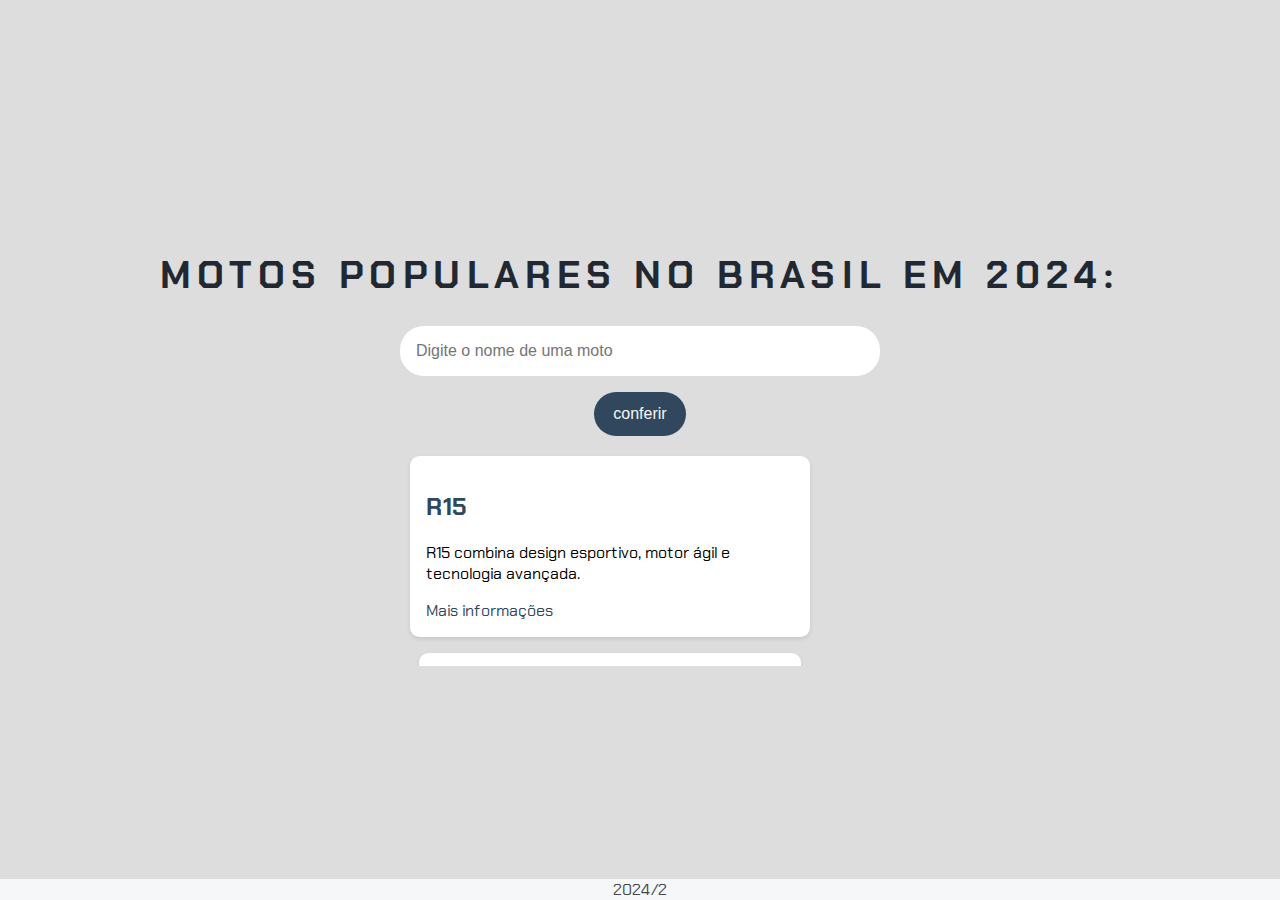
<file: index.html>
<!DOCTYPE html>
<html lang="pt-br">
<head>
    <meta charset="UTF-8">
    <meta name="viewport" content="width=device-width, initial-scale=1.0">
    <link rel="stylesheet" href="styles.css">
    <title>Motos Populares</title>
</head>
<body>





    <header>
        <h1>MOTOS POPULARES NO BRASIL EM 2024:</h1>
    </header>

    <main>
        <section>
        <input type="text" placeholder="Digite o nome de uma moto">
        <button>conferir</button>
    </section>

    <section class="resultados-pesquisa"> 
        <div class="item-resultado">
            <h2> 
                <a href="#" target="_blank">R15</a>
            </h2>
            <p class="descrição-meta"></p>R15 combina design esportivo, motor ágil e tecnologia avançada.</p>
            <a href= https://www.yamaha-motor.com.br/r15-abs/product/30089" target="_blank">Mais informações</a>
         </div> 

         <div class="item-resultado">
            <h2>
              <a href="#" target="_blank">Yamaha Lander 2024</a>
            </h2>
            <p class="descrição-meta"></p>Trail ideal para aventuras off-road e uso urbano.</p>
             <a href="https://www.yamaha-motor.com.br/lander-2024" target="_blank">Mais informações</a>
          </div>
          <div class="item-resultado">
            <h2> 
              <a href="#" target="_blank">Crosser 2024</a>
            </h2>
            <p class="descrição-meta"></p>É a moto perfeita para quem busca aventura e praticidade no dia a dia.</p>
            <a href= "https://www.yamaha-motor.com.br/crossers" target="_blank">Mais informações</a> 
         </div> 
      </section>
     </main>





<footer>2024/2</footer>


</body>
</html>
</file>
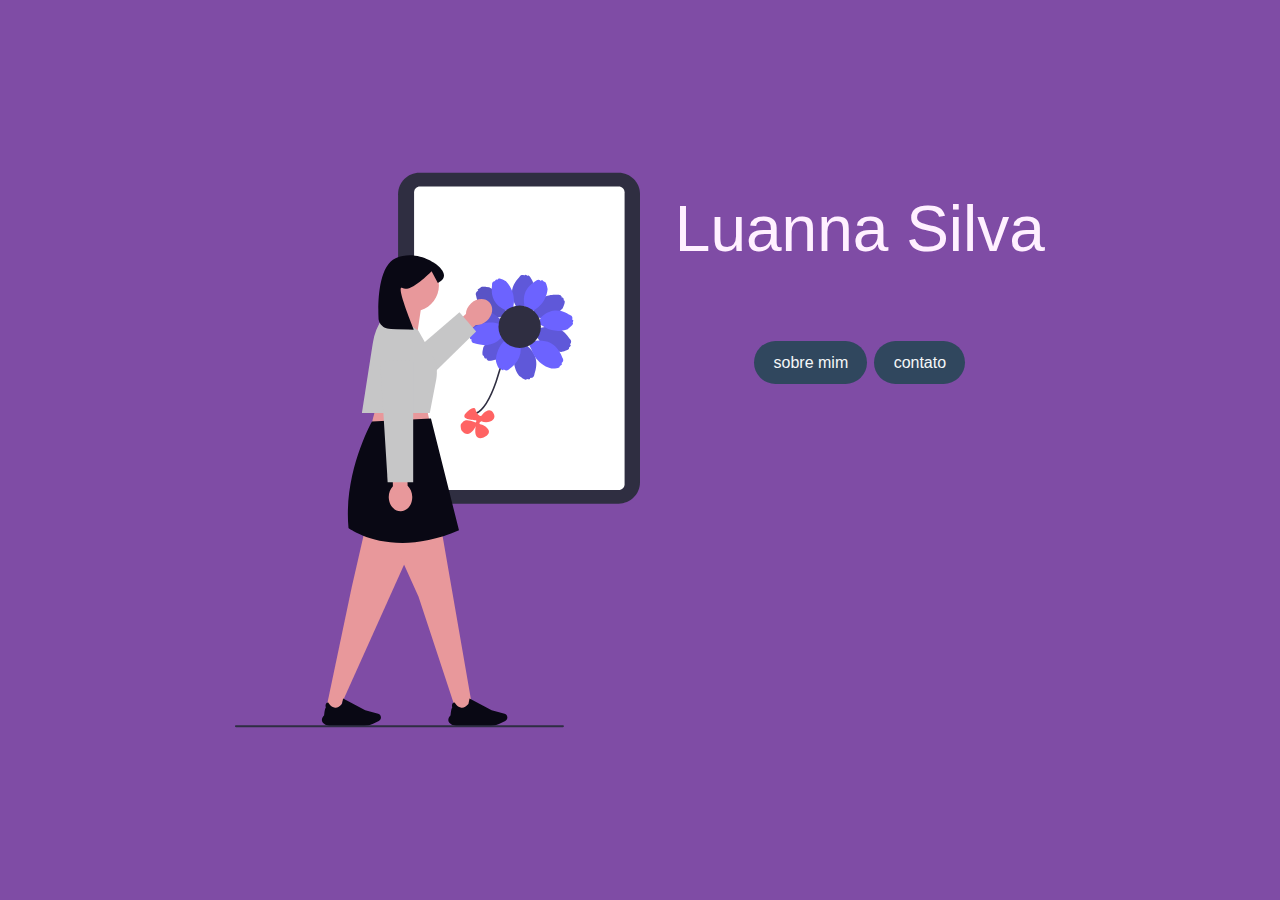
<file: site pessoal/index.html>
<!DOCTYPE html>
<html lang=pt-br">
<head>
    <meta charset="UTF-8">
    <meta name="viewport" content="width=device-width, initial-scale=1.0">
    <title>Meu site</title>
<link rel="stylesheet" href="styles.css">
</head>
<body>
    <div class="container">
        <img src="[data-uri]" alt="img" class="img">
    <div class="texto-botoes">
    <div class="titulo0">
    <h1>Luanna Silva</h1> </div>
    <p></p>
    <div class="botoes">
    <a href="bio.html"><button>sobre mim</button></a>
    <a href="formulario.html"><button>contato</button></a>
    </div>
    </div>
    </div>
    </body>
</html>
</file>
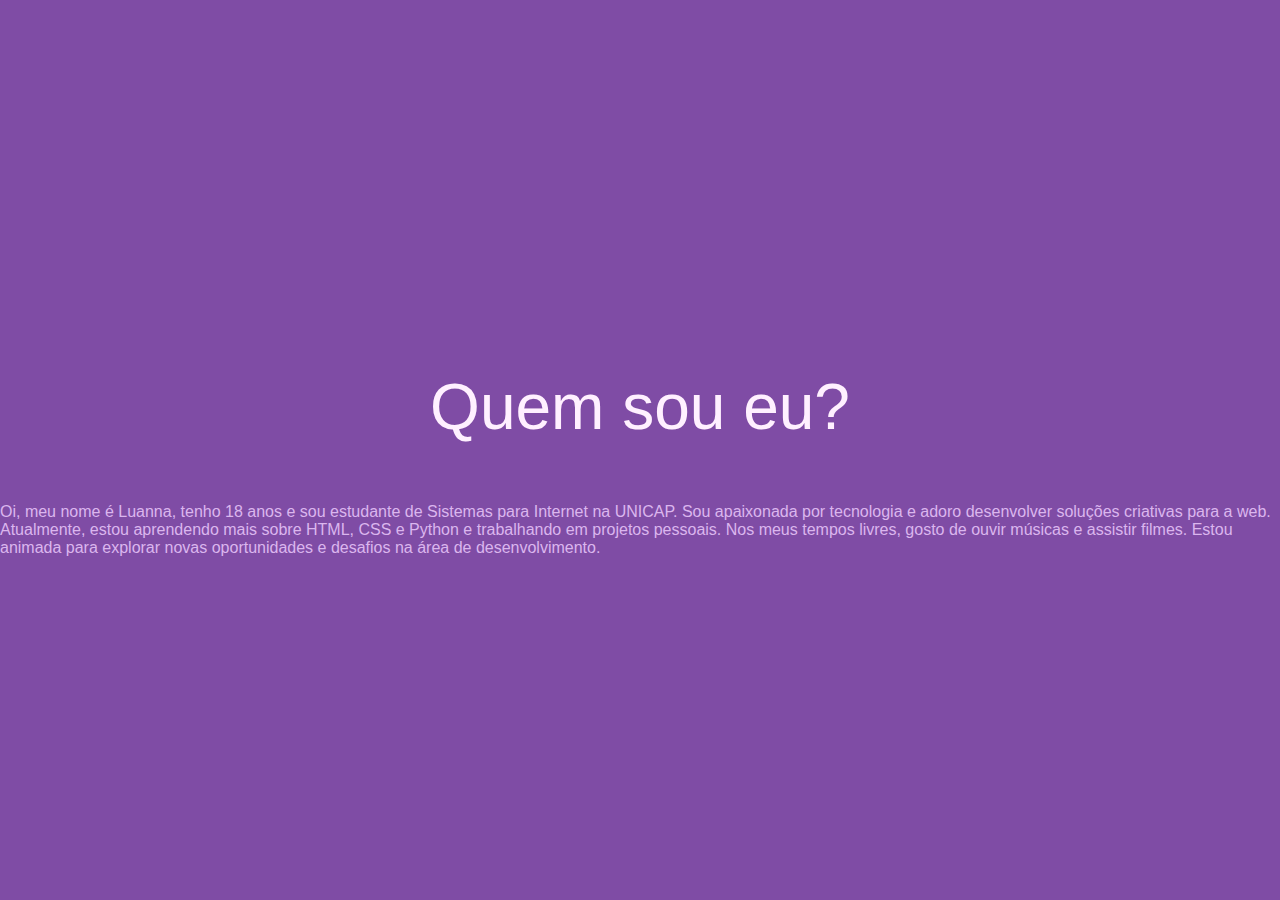
<file: site pessoal/bio.html>
<!DOCTYPE html>
<html lang="en">
<head>
    <meta charset="UTF-8">
    <meta name="viewport" content="width=device-width, initial-scale=1.0">
    <title>Minha bio</title>
    <link rel="stylesheet" href="styles.css">
</head>
<body>
   <div class="titulo2">
    <h1>Quem sou eu?</h1> </div>
    <p>Oi, meu nome é Luanna, tenho 18 anos e sou estudante de Sistemas para Internet na UNICAP.
         Sou apaixonada por tecnologia e adoro desenvolver soluções criativas para a web. Atualmente, 
         estou aprendendo mais sobre HTML, CSS e Python e trabalhando em projetos pessoais. Nos meus 
         tempos livres, gosto de ouvir músicas e assistir filmes. Estou animada para explorar
            novas oportunidades e desafios na área de desenvolvimento. 
    </p>
</body>
</html>
</file>
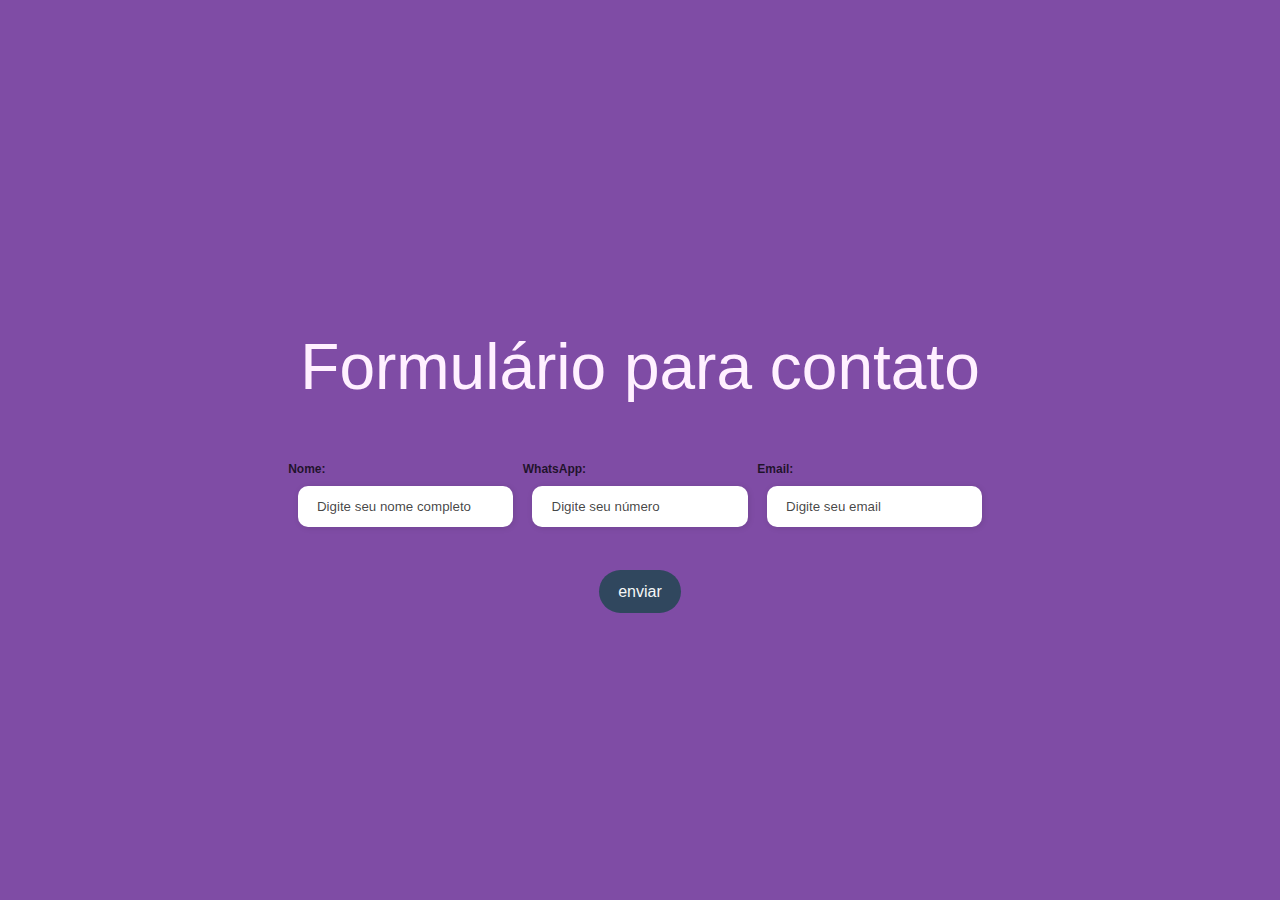
<file: site pessoal/formulario.html>
<!DOCTYPE html>
<html lang="pt-br">
<head>
    <meta charset="UTF-8">
    <meta name="viewport" content="width=device-width, initial-scale=1.0">
    <title>Informações de contato</title>
    <link rel="stylesheet" href="styles.css">
</head>
<body> 
<div class="titulo1">
    <h1>Formulário para contato</h1>
</div>

    <div class="input-group">
        <div class="input-box">
                        <label for="fullname"> Nome:</label>
                        <input id="fullname" type="text" name="fullname" placeholder="Digite seu nome completo" required></div>
                    <div class="input-box">

                            <label for="telefone">WhatsApp:</label>
                            <input id="telefone" type="number" name="telefone" placeholder="Digite seu número" required>
                        </div>
                        <div class="input-box">
                            <label for="email">Email:</label>
                            <input id="email" type="email" name="email" placeholder="Digite seu email" required>
                        </div>
                        </div>
                    </div>
                     <button>enviar</button>
</body>
</html>
</file>
<file: styles.css>
/* Importa a fonte Chakra Petch do Google Fonts */
@import url('https://fonts.googleapis.com/css2?family=Chakra+Petch:ital,wght@0,300;0,400;0,500;0,600;0,700;1,300;1,400;1,500;1,600;1,700&display=swap');

/* Estiliza o corpo da página */
body {
    font-family: "Chakra Petch", sans-serif; /* Define a fonte padrão */
    background-color: #DDDDDD; /* Cor de fundo da página */
    display: flex; /* Usa Flexbox para layout */
    flex-direction: column; /* Alinha os itens na vertical */
    align-items: center; /* Centraliza os itens horizontalmente */
    justify-content: center; /* Centraliza os itens verticalmente */
    height: 100vh; /* Preenche a altura total da viewport */
    margin: 0; /* Remove a margem padrão */
    padding: 0; /* Remove o padding padrão */
}

/* Estiliza os títulos h1 */
h1 {
    font-size: 2.4rem; /* Tamanho da fonte */
    color: #222831; /* Cor do texto */
    text-align: center; /* Alinha o texto ao centro */
    letter-spacing: 0.4rem; /* Espaçamento entre letras */
}

/* Estiliza as seções da página */
section {
    display: flex; /* Usa Flexbox para layout */
    flex-direction: column; /* Alinha os itens na vertical */
    align-items: center; /* Centraliza os itens horizontalmente */
    margin-bottom: 10px; /* Espaçamento abaixo de cada seção */
}

/* Estiliza os inputs dentro das seções */
section input {
    width: 30rem; /* Largura dos inputs */
    border: none; /* Remove a borda padrão */
    padding: 1rem; /* Espaçamento interno */
    border-radius: 1.5rem; /* Borda arredondada */
    margin-bottom: 1rem; /* Espaçamento abaixo dos inputs */
    color: #45474B; /* Cor do texto */
    font-size: 1rem; /* Tamanho da fonte */
    box-sizing: border-box; /* Inclui padding e border na largura total */
}

/* Estiliza os botões dentro das seções */
section button {
    padding: 0.8rem 1.2rem; /* Espaçamento interno do botão */
    border: none; /* Remove a borda padrão */
    border-radius: 1.5rem; /* Borda arredondada */
    background-color: #30475E; /* Cor de fundo do botão */
    color: #F5F7F8; /* Cor do texto do botão */
    font-size: 1rem; /* Tamanho da fonte */
    cursor: pointer; /* Muda o cursor para indicar que é clicável */
}

/* Adiciona efeito hover ao botão de pesquisa */
section button:hover {
    background-color: #30475E; /* Muda a cor de fundo ao passar o mouse */
    box-shadow: 0 4px 8px rgba(0, 0, 0, 0.2); /* Adiciona uma sombra mais intensa */
}

/* Estiliza a caixa de resultados da pesquisa */
.resultados-pesquisa {
    width: 400px; /* Largura máxima da caixa de resultados */
    height: 200px; /* Altura máxima da caixa de resultados */
    overflow-y: auto; /* Adiciona rolagem vertical se necessário */
    margin-top: 10px; /* Espaçamento acima da caixa de resultados */
    padding: 10px; /* Espaçamento interno */
    border-radius: 20px; /* Borda arredondada */
}

/* Estiliza cada item de resultado */
.item-resultado {
    background: #FFFFFF; /* Cor de fundo dos itens */
    border-radius: 0.6rem; /* Borda arredondada */
    padding: 1rem; /* Espaçamento interno */
    margin-bottom: 1rem; /* Espaçamento abaixo dos itens */
    box-shadow: 0 2px 4px rgba(0, 0, 0, 0.1); /* Sombra leve */
}

/* Estiliza os títulos dentro dos itens de resultado */
.item-resultado h2 {
    font-size: 1.5rem; /* Tamanho da fonte */
    color: #222831; /* Cor do texto */
}

/* Estiliza os links dentro dos itens de resultado */
.item-resultado a {
    text-decoration: none; /* Remove o sublinhado padrão dos links */
    color: #30475E; /* Cor do texto dos links */
}

/* Estiliza os links quando são passados o mouse sobre */
.item-resultado a:hover {
    text-decoration: underline; /* Adiciona sublinhado ao passar o mouse */
}

/* Estiliza a descrição meta dentro dos itens de resultado */
.descricao-meta {
    color: #45474B; /* Cor do texto */
    margin: 0.5rem 0; /* Margem acima e abaixo */
}

/* Estiliza o rodapé da página */
footer {
    background-color: #F5F7F8; /* Cor de fundo do rodapé */
    color: #45474B; /* Cor do texto */
    text-align: center; /* Alinha o texto ao centro */
    padding:0; /* Espaçamento interno */
    width: 100%; /* Largura total da página */
    position: absolute; /* Posiciona o rodapé */
    bottom: 0; /* Alinha ao fundo da página */
    font-size: 1rem; /* Tamanho da fonte */
}

@media (max-width: 768px) {
    h1 {
        font-size: 2rem; /* Tamanho da fonte em telas menores */
        letter-spacing: 0.2rem; /* Espaçamento entre letras em telas menores */
    }

    section input {
        width: 25rem; /* Largura dos inputs em telas menores */
        padding: 0.8rem; /* Espaçamento interno em telas menores */
    }

    .resultados-pesquisa {
        width: 40rem; /* Largura da caixa de resultados em telas menores */
        height: 40vh; /* Altura da caixa de resultados em telas menores */
    }

    .item-resultado h2 {
        font-size: 1.3rem; /* Tamanho da fonte dos títulos em telas menores */
    }
}

/* Responsividade para celulares */
@media (max-width: 480px) {

    h1 {
        font-size: 1.8rem; /* Tamanho da fonte em telas pequenas */
        letter-spacing: 0.1rem; /* Espaçamento entre letras em telas pequenas */
    }

    section input {
        width: 17rem; /* Largura total dos inputs em telas pequenas */
    }

    section button {
        padding: 0.6rem 1rem; /* Espaçamento interno do botão em telas pequenas */
        font-size: 0.9rem; /* Tamanho da fonte do botão em telas pequenas */
    }

    .resultados-pesquisa {
        width: 90%; /* Largura da caixa de resultados em telas pequenas */
        height: 50vh; /* Altura da caixa de resultados em telas pequenas */
    }

    .item-resultado h2 {
        font-size: 1.1rem; /* Tamanho da fonte dos títulos em telas pequenas */
    }

    footer {
        font-size: 0.9rem; /* Tamanho da fonte do rodapé em telas pequenas */
    }
}
</file>
<file: site pessoal/styles.css>
@import url(https://fonts.google.com/share?selection.family=Inter:ital,opsz,wght@0,14..32,100..900;1,14..32,100..900);






body {
    background-color:#7f4ca5 ;
    font-family: 'Inter', sans-serif;
    font-weight: 400;
    display: flex; /* Usa Flexbox para layout */
    flex-direction: column; /* Alinha os itens na vertical */
    align-items: center; /* Centraliza os itens horizontalmente */
    justify-content: center; /* Centraliza os itens verticalmente */
    height: 100vh; /* Preenche a altura total da viewport */
    margin: 0; /* Remove a margem padrão */
    padding: 0; /* Remove o padding padrão */
}


h1 {
    color:#fff0ff ;
    font-family: 'Inter',sans-serif;
    font-weight: 400; 
    font-size: 4rem; /* Tamanho da fonte */
    text-align: center;
    
}
.titulo0
{
    color:#fff0ff ;
    font-family: 'Inter',sans-serif;
    font-weight: 400; 
    font-size: 4rem; 
    text-align: ;
}
p {
    color:#dbb6ee;
    font-family: 'Inter', sans-serif;
    font-weight: 400; /
    font-size: 3rem; 
    align-items: center;  }


.titulo1 {
    color:#fff0ff ;
    font-family: 'Inter',sans-serif;
    font-weight: 500; 
    font-size: 5rem; /* Tamanho da fonte */
    text-align: right; /* Alinha o texto ao centro */

}
.img {
    width: 50%;
    max-width: 100%;
    height:auto;
}
 .container
 {
    display: flex;
    justify-content: space-between

}

.texto-botoes {
    display: flex;
    flex-direction: column;
    align-items: center;
}

button {
    padding: 0.8rem 1.2rem; /* Espaçamento interno do botão */
    border: none; /* Remove a borda padrão */
    border-radius: 1.5rem; /* Borda arredondada */
    background-color: #30475E; /* Cor de fundo do botão */
    color: #F5F7F8; /* Cor do texto do botão */
    font-size: 1rem; /* Tamanho da fonte */
    cursor: pointer; /* Muda o cursor para indicar que é clicável */


}
 
.botoes{
    display: flex;
    justify-content:flex-end;
    gap: 7px;

    

}
  .input-group {
    display: flex;
    flex-wrap: wrap;
    justify-content: space-between;
    padding: 1rem;
  }
.input-box {
    display: flex;
    flex-direction: column;
    margin-bottom: 1.1rem;
}
.input-box input {
    margin: 0.6rem;
    padding: 0.8rem 1.2rem;
    border: none;
    border-radius: 10px;
    box-shadow: 1px 1px 6px #0000001c;
}
.input-box input:hover {
    background: #eeeeee75;
}
.input-box input:focus-visible {
    outline: 1px solid #5b5b58
}
.input-box label  { 
    font-size: 0.75rem;
    font-weight: 600;
    color: #000000c0;
}
.input-box input::placeholder {
    color: #000000be;
}
</file>
